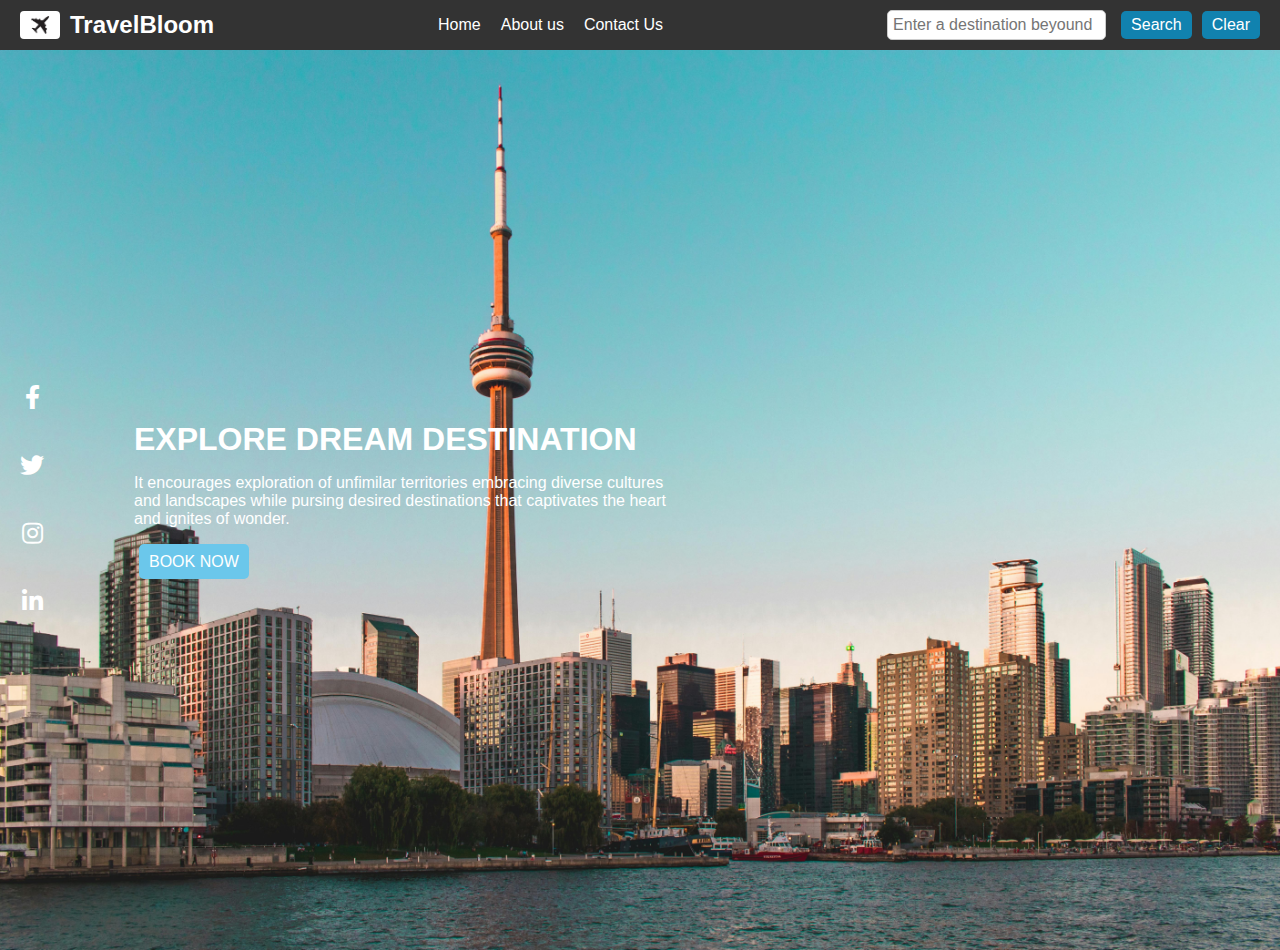
<file: index.html>
<!DOCTYPE html>
<html lang="en">

<head>
    <meta charset="UTF-8">
    <meta name="viewport" content="width=device-width, initial-scale=1.0">
    <title>TravelBloom</title>
    <link rel="stylesheet" href="travel_Recommendation.css">
    <!-- Include Font Awesome for icons -->
    <link rel="stylesheet" href="https://cdnjs.cloudflare.com/ajax/libs/font-awesome/5.15.4/css/all.min.css">
</head>

<body>
    <header>
        <div class="container">
            <div class="logo">
                <img src="plane.png" alt="Logo">
                <h1>TravelBloom</h1>
            </div>
            <nav>
                <ul>
                    <li><a href="./index.html">Home</a></li>
                    <li><a href="./aboutus.html">About us</a></li>
                    <li><a href="./contactus.html">Contact Us</a></li>
                </ul>
            </nav>
            <div class="search-box">
                <input type="text" placeholder="Enter a destination beyound" id="search">
                <button type="submit" id="btnSearch">Search</button>
                <button type="submit" id="btnClear">Clear</button>
            </div>
        </div>
    </header>

    <main>
        <div class="social-icons">
            <a href="#"><i class="fab fa-facebook-f"></i></a>
            <a href="#"><i class="fab fa-twitter"></i></a>
            <a href="#"><i class="fab fa-instagram"></i></a>
            <a href="#"><i class="fab fa-linkedin-in"></i></a>
        </div>

        <div class="explore">
            <h1>EXPLORE DREAM DESTINATION</h1>
            <p>It encourages exploration of unfimilar territories embracing diverse cultures and landscapes while
                pursing desired destinations that captivates the heart and ignites of wonder.</p>
            <button>BOOK NOW</button>
        </div>
        <!-- Your main content goes here -->
        <div class="searchCondition">
            <div id="result"></div>
        </div>

    </main>

    <script src="./travel_Recommendation.js"></script>
</body>

</html>
</file>
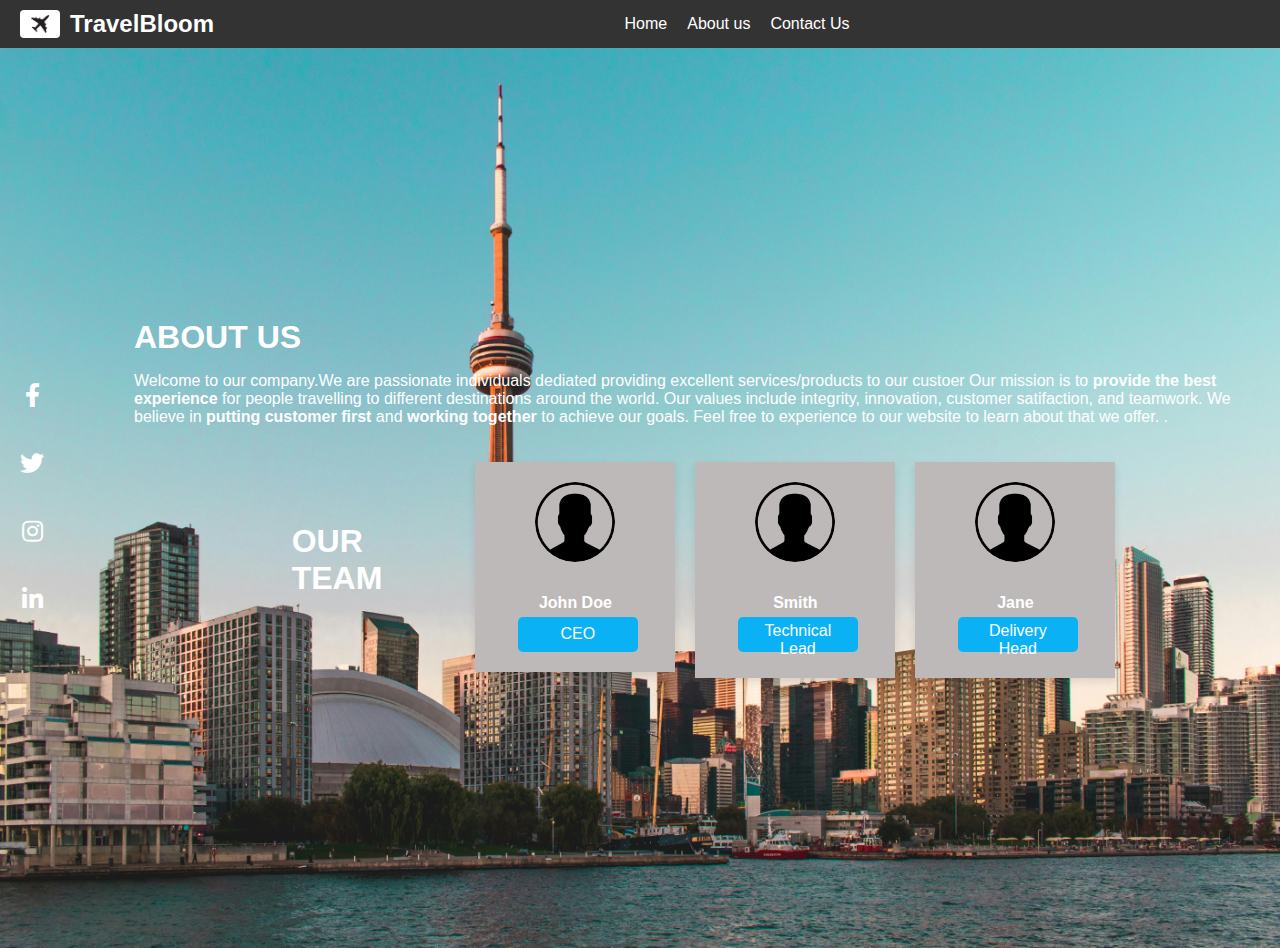
<file: aboutus.html>
<!DOCTYPE html>
<html lang="en">

<head>
    <meta charset="UTF-8">
    <meta name="viewport" content="width=device-width, initial-scale=1.0">
    <title>TravelBloom</title>
    <link rel="stylesheet" href="travel_Recommendation.css">
    <!-- Include Font Awesome for icons -->
    <link rel="stylesheet" href="https://cdnjs.cloudflare.com/ajax/libs/font-awesome/5.15.4/css/all.min.css">
</head>

<body>
    <header>
        <div class="container">
            <div class="logo">
                <img src="plane.png" alt="Logo">
                <h1>TravelBloom</h1>
            </div>
            <nav>
                <ul>
                    <li><a href="./index.html">Home</a></li>
                    <li><a href="./about.html">About us</a></li>
                    <li><a href="./contactus.html">Contact Us</a></li>
                </ul>
            </nav>
        </div>
    </header>

    <main>

        <div class="social-icons">
            <a href="#"><i class="fab fa-facebook-f"></i></a>
            <a href="#"><i class="fab fa-twitter"></i></a>
            <a href="#"><i class="fab fa-instagram"></i></a>
            <a href="#"><i class="fab fa-linkedin-in"></i></a>
        </div>


        <div class="about">
            <div class="section-1">
                <h1>ABOUT US</h1>
                <p>Welcome to our company.We are passionate individuals dediated providing excellent services/products
                    to our custoer
                    Our mission is to <b>provide the best experience</b> for people travelling to different destinations
                    around the world.
                    Our values include integrity, innovation, customer satifaction, and teamwork.
                    We believe in <b>putting customer first</b> and <b>working together</b> to achieve our goals.
                    Feel free to experience to our website to learn about that we offer.
                    .</p>
            </div>

            <div class="section-2">
                <h1>OUR TEAM</h1>

                <div class="card-container">
                    <div class="card">
                        <img src="./user.png" alt="Profile Image">
                        <h2>John Doe</h2>
                        <button>CEO</button>
                    </div>
                    <div class="card">
                        <img src="./user.png" alt="Profile Image">
                        <h2>Smith</h2>
                        <button>Technical Lead</button>
                    </div>
                    <div class="card">
                        <img src="./user.png" alt="Profile Image">
                        <h2>Jane</h2>
                        <button>Delivery Head</button>
                    </div>
                </div>

            </div>
        </div>
        <!-- Your main content goes here -->
    </main>

</body>

</html>
</file>
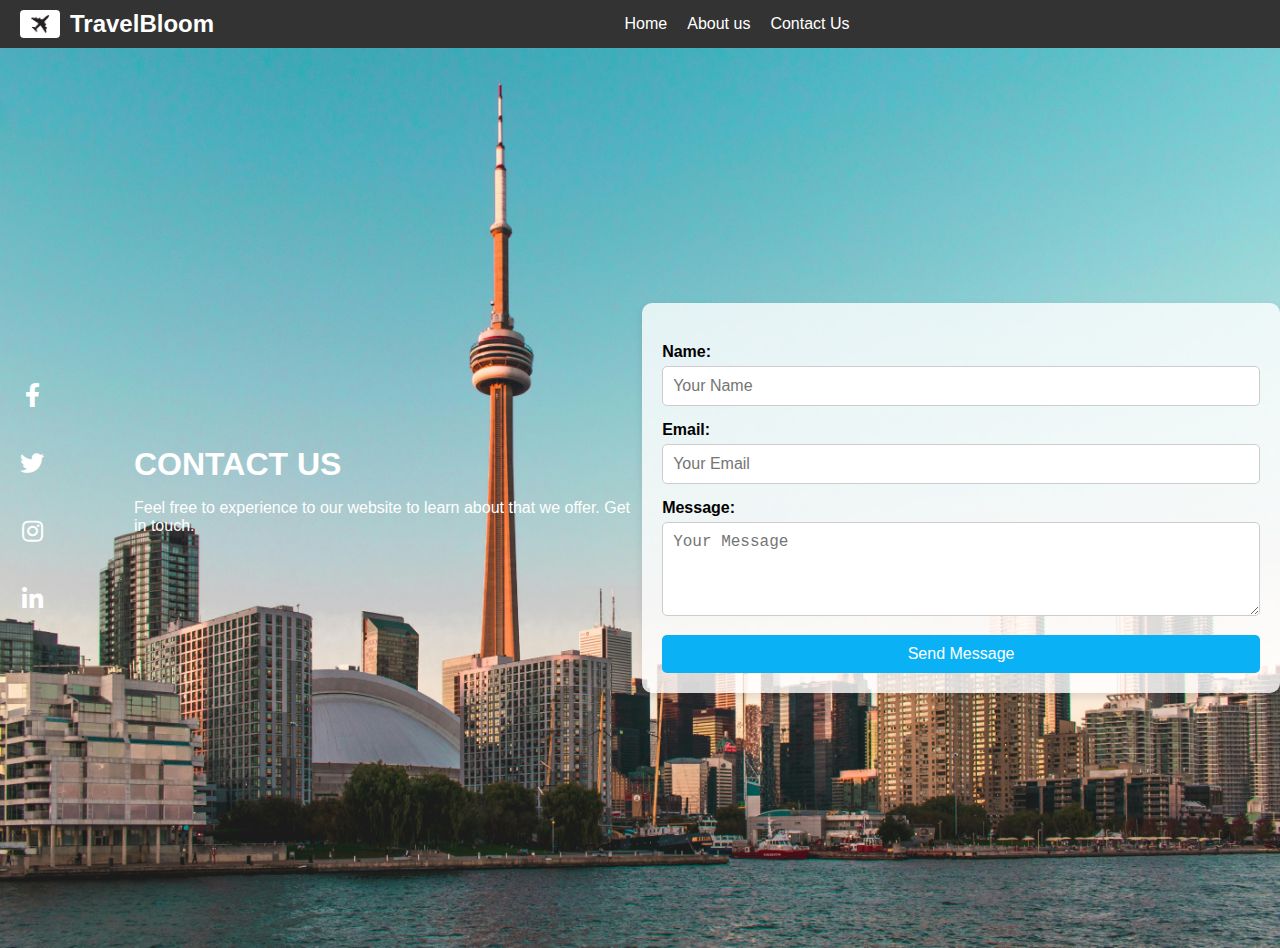
<file: contactus.html>
<!DOCTYPE html>
<html lang="en">

<head>
    <meta charset="UTF-8">
    <meta name="viewport" content="width=device-width, initial-scale=1.0">
    <title>TravelBloom</title>
    <link rel="stylesheet" href="travel_Recommendation.css">
    <!-- Include Font Awesome for icons -->
    <link rel="stylesheet" href="https://cdnjs.cloudflare.com/ajax/libs/font-awesome/5.15.4/css/all.min.css">

</head>

<body>
    <header>
        <div class="container">
            <div class="logo">
                <img src="plane.png" alt="Logo">
                <h1>TravelBloom</h1>
            </div>
            <nav>
                <ul>
                    <li><a href="./index.html">Home</a></li>
                    <li><a href="./aboutus.html">About us</a></li>
                    <li><a href="./contactus.html">Contact Us</a></li>
                </ul>
            </nav>
            
        </div>
    </header>

    <main>

        <div class="social-icons">
            <a href="#"><i class="fab fa-facebook-f"></i></a>
            <a href="#"><i class="fab fa-twitter"></i></a>
            <a href="#"><i class="fab fa-instagram"></i></a>
            <a href="#"><i class="fab fa-linkedin-in"></i></a>
        </div>


        <div class="contactus">
            <div class="contactus-1">
                <h1>CONTACT US</h1>
                <p>

                    Feel free to experience to our website to learn about that we offer.
                    Get in touch.</p>
            </div>

            <div class="contact-form">
                <h2></h2>
                <form action="#" method="POST">
                    <div class="form-group">
                        <label for="name">Name:</label>
                        <input type="text" id="name" name="name" placeholder="Your Name" required>
                    </div>
                    <div class="form-group">
                        <label for="email">Email:</label>
                        <input type="email" id="email" name="email" placeholder="Your Email" required>
                    </div>
                    <div class="form-group">
                        <label for="message">Message:</label>
                        <textarea id="message" name="message" placeholder="Your Message" rows="4" required></textarea>
                    </div>
                    <button type="submit">Send Message</button>
                </form>
            </div>

        </div>



        </div>
        <!-- Your main content goes here -->
    </main>

</body>

</html>
</file>
<file: travel_Recommendation.css>
/* Resetting some default browser styles */
* {
  box-sizing: border-box;
}

body {
  font-family: Arial, sans-serif;
  margin: 0;
  padding: 0;
}

.container {
  display: flex;
  justify-content: space-between;
  align-items: center;
  padding: 10px 20px;
  background-color: #333;
  color: #fff;
}

.logo {
  display: flex;
  align-items: center;
}

.logo img {
  width: 40px;
  height: auto;
  margin-right: 10px;
  background-color: white;
  padding: 5px;
  border-radius: 4px;
}

.logo h1 {
  font-size: 1.5rem;
  margin: 0;
}

nav {
  flex: 1;
}

nav ul {
  list-style-type: none;
  margin: 0;
  padding: 0;
  display: flex;
  justify-content: center;
}

nav ul li {
  margin: 0 10px;
}

nav ul li a {
  color: #fff;
  text-decoration: none;
  font-size: 1rem;
  transition: color 0.3s ease;
}

nav ul li a:hover {
  color: #ccc;
}

.search-box {
  display: flex;
  align-items: center;
  margin-right: auto;
}

.search-box input[type="text"] {
  padding: 5px;
  margin-right: 5px;
  border: 1px solid #ccc;
  border-radius: 5px;
}

.search-box button {
  padding: 5px 10px;
  margin-left: 10px;
  border: none;
  background-color: rgb(17, 130, 175);
  color: #fff;
  border-radius: 5px;
  cursor: pointer;
  transition: background-color 0.3s ease;
}

.search-box button:hover {
  background-color: #0056b3;
}

main {
  position: relative;
  /* Ensure relative positioning for absolute positioning of .overlay */
  width: 100%;
  height: 100vh;
  /* Full viewport height */
  background-image: url('wallpaper.jpg');
  /* Replace with your image path */
  background-size: cover;
  background-position: center;
  display: flex;
  justify-content: center;
  align-items: center;
}

.explore h1 {
  font-size: 2rem;
  margin: 0;
  color: #fff;
}

.explore p {
  font-size: 1rem;
  color: #fff;
}

.explore button {
  padding: 5px 10px;
  margin-left: 5px;
  background-color: rgb(107, 199, 235);
  color: #fff;
  border-radius: 5px;
  cursor: pointer;
  transition: background-color 0.3s ease;
  height: 35px;
}

.explore button:hover {
  background-color: #0056b3;
}

.social-icons {
  display: flex;
  flex-direction: column;
  justify-content: center;
  align-items: center;
  margin-right: 70px;
}

.social-icons a {
  text-decoration: none;
  color: #fff;
  font-size: 1.5rem;
  margin: 20px;
  transition: color 0.3s ease;
}

.social-icons a:hover {
  color: #007bff;
  /* Change color on hover */
}

.about {
  display: flex;
  flex-direction: column;
  justify-content: center;
  align-items: center;
}

.section-1 h1 {
  font-size: 2rem;
  margin: 0;
  color: #fff;
}

.section-1 p {
  font-size: 1rem;
  color: #fff;
}

.section-2 {
  display: flex;
  align-items: center;
}

.section-2 h1 {
  font-size: 2rem;
  margin-right: 10%;
  color: #fff;
}

.card-container {
  display: flex;
  justify-content: center;
  align-items: flex-start;
  /* Align items at the top */
  margin-top: 20px;
  /* Optional: Adjust spacing */
}

.card {
  background-color: #beb9b9;
  box-shadow: 0 4px 8px rgba(0, 0, 0, 0.1);
  margin: 0 10px;
  padding: 20px;
  text-align: center;
  width: 200px;
  /* Adjust card width as needed */
}

.card img {
  width: 50%;
  max-width: 100px;
  /* Adjust image max-width */
  border-radius: 50%;
  /* Rounded image */
  margin-bottom: 15px;
}

.card h2 {
  margin-bottom: 5px;
  font-size: 1rem;
  color: #fff;
}

.card p {
  color: #666;
  font-size: 0.9rem;
}

.card button {
  padding: 5px 10px;
  margin-left: 5px;
  background-color: rgb(10, 178, 245);
  color: #fff;
  border-radius: 5px;
  cursor: pointer;
  transition: background-color 0.3s ease;
  height: 35px;
  width: 120px;
}

.contactus {
  display: flex;
  justify-content: center;
  align-items: center;
}

.contactus-1 h1 {
  font-size: 2rem;
  margin: 0;
  color: #fff;
}

.contactus-1 p {
  font-size: 1rem;
  color: #fff;
}

.contact-form {
  background-color: rgba(255, 255, 255, 0.8);
  /* Semi-transparent white background */
  padding: 20px;
  border-radius: 10px;
  box-shadow: 0 4px 8px rgba(0, 0, 0, 0.1);
  width: 700px;
}

.contact-form h2 {
  text-align: center;
  margin-bottom: 15px;
}

.contact-form form {
  display: flex;
  flex-direction: column;
}

.form-group {
  margin-bottom: 15px;
}

label {
  font-weight: bold;
  display: block;
  margin-bottom: 5px;
}

input,
textarea {
  padding: 10px;
  width: 100%;
  border: 1px solid #ccc;
  border-radius: 5px;
  font-size: 1rem;
}

button {
  padding: 10px 20px;
  background-color: rgb(10, 178, 245);
  color: #fff;
  border: none;
  border-radius: 5px;
  cursor: pointer;
  font-size: 1rem;
  transition: background-color 0.3s ease;
}

button:hover {
  background-color: #0056b3;
}
.searchCondition{
  margin-bottom: 300px;
}
#result {
  height: 400px;
  width: 600px;
  display: flex;
  align-items: center;
  justify-content: space-around;
  flex-direction: column;
}

#result img {
  width: 200px;
  height: 100px;
}
.container {
  display: flex;
  flex-wrap: wrap;
  justify-content: center;
}
.beach {
  background-color: #f6f1f1;
  margin: 20px;
  padding: 15px;
  border-radius: 8px;
  box-shadow: 0 2px 4px rgba(0, 0, 0, 0.1);
  width: 300px;
  text-align: center;
}

.beach img {
  width: 100%;
  max-height: 400px;
  object-fit: cover;
  border-radius: 8px;
  margin-bottom: 10px;
}

.beach h3 {
  margin-bottom: 10px;
}

.beach p {
  color: #666;
}

@media (max-width: 768px) {
  .search-box {
    margin-left: auto;
  }
}
</file>
